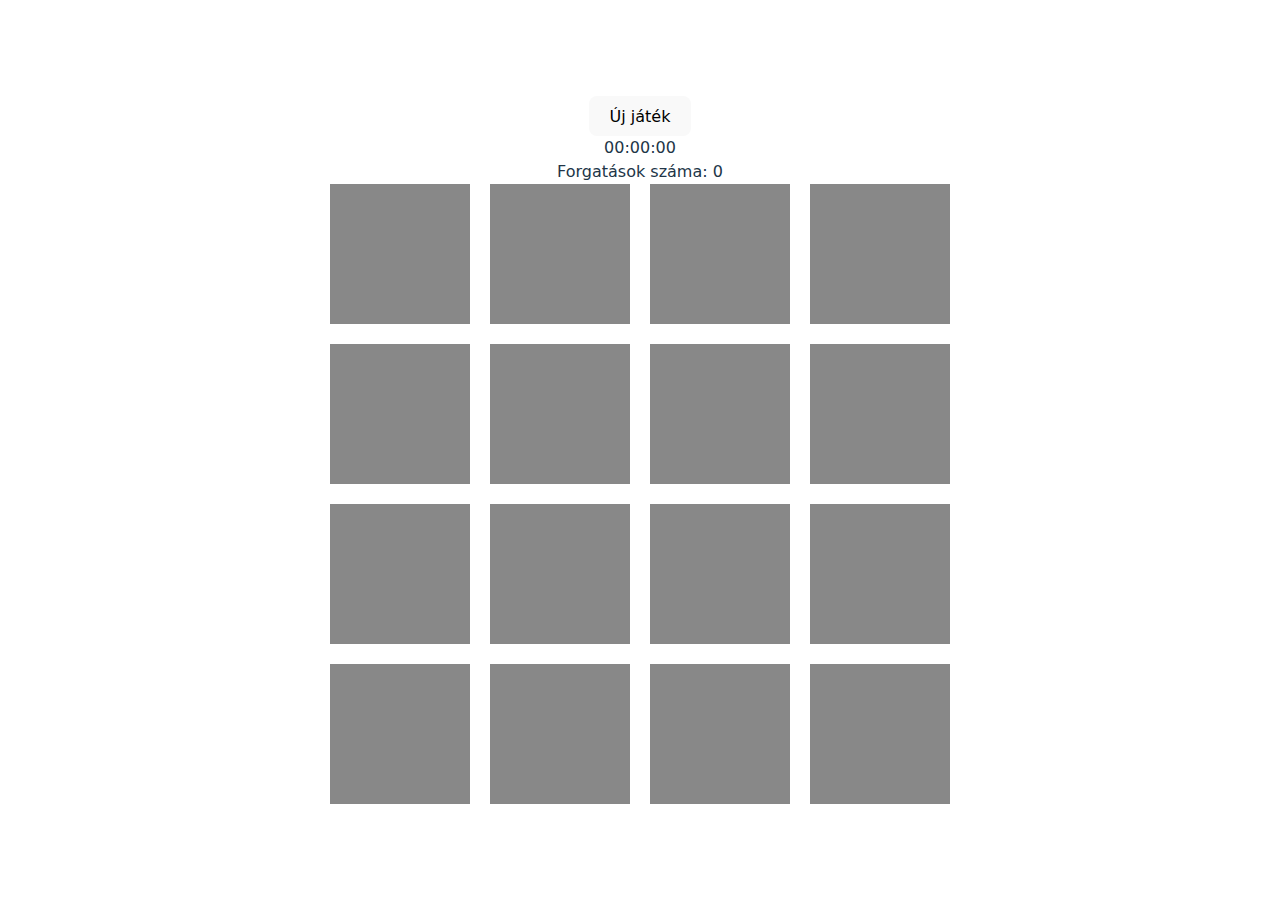
<file: memoria-jatek/index.html>
<!doctype html>
<html lang="en">
  <head>
    <meta charset="UTF-8" />
    <link rel="icon" type="image/svg+xml" href="/memoria-jatek/vite.svg" />
    <meta name="viewport" content="width=device-width, initial-scale=1.0" />
    <title>Vite + React</title>
    <script type="module" crossorigin src="/memoria-jatek/assets/index-Bf9Cw1pO.js"></script>
    <link rel="stylesheet" crossorigin href="/memoria-jatek/assets/index-DtqWl1Cc.css">
  </head>
  <body>
    <div id="root"></div>
  </body>
</html>
</file>
<file: memoria-jatek/assets/index-DtqWl1Cc.css>
:root{font-family:Inter,system-ui,Avenir,Helvetica,Arial,sans-serif;line-height:1.5;font-weight:400;color-scheme:light dark;color:#ffffffde;background-color:#242424;font-synthesis:none;text-rendering:optimizeLegibility;-webkit-font-smoothing:antialiased;-moz-osx-font-smoothing:grayscale}a{font-weight:500;color:#646cff;text-decoration:inherit}a:hover{color:#535bf2}body{margin:0;display:flex;place-items:center;min-width:320px;min-height:100vh}h1{font-size:3.2em;line-height:1.1}button{border-radius:8px;border:1px solid transparent;padding:.6em 1.2em;font-size:1em;font-weight:500;font-family:inherit;background-color:#1a1a1a;cursor:pointer;transition:border-color .25s}button:hover{border-color:#646cff}button:focus,button:focus-visible{outline:4px auto -webkit-focus-ring-color}.done span{text-decoration:line-through;opacity:.5}.board{display:grid;grid-template-columns:auto auto auto auto;gap:20px}.card{position:relative;width:140px;height:140px;cursor:pointer}.color{position:absolute;width:100%;height:100%;backface-visibility:hidden;transform:rotateY(180deg);transition:.5s ease-in-out}.color.flip{transform:rotateY(0)}.backface.flip{transform:rotateY(180deg)}.backface{position:absolute;width:100%;height:100%;backface-visibility:hidden;background:#888;transition:.5s ease-in-out}@media (prefers-color-scheme: light){:root{color:#213547;background-color:#fff}a:hover{color:#747bff}button{background-color:#f9f9f9}}#root{max-width:1280px;margin:0 auto;padding:2rem;text-align:center}.logo{height:6em;padding:1.5em;will-change:filter;transition:filter .3s}.logo:hover{filter:drop-shadow(0 0 2em #646cffaa)}.logo.react:hover{filter:drop-shadow(0 0 2em #61dafbaa)}@keyframes logo-spin{0%{transform:rotate(0)}to{transform:rotate(360deg)}}@media (prefers-reduced-motion: no-preference){a:nth-of-type(2) .logo{animation:logo-spin infinite 20s linear}}.read-the-docs{color:#888}
</file>
